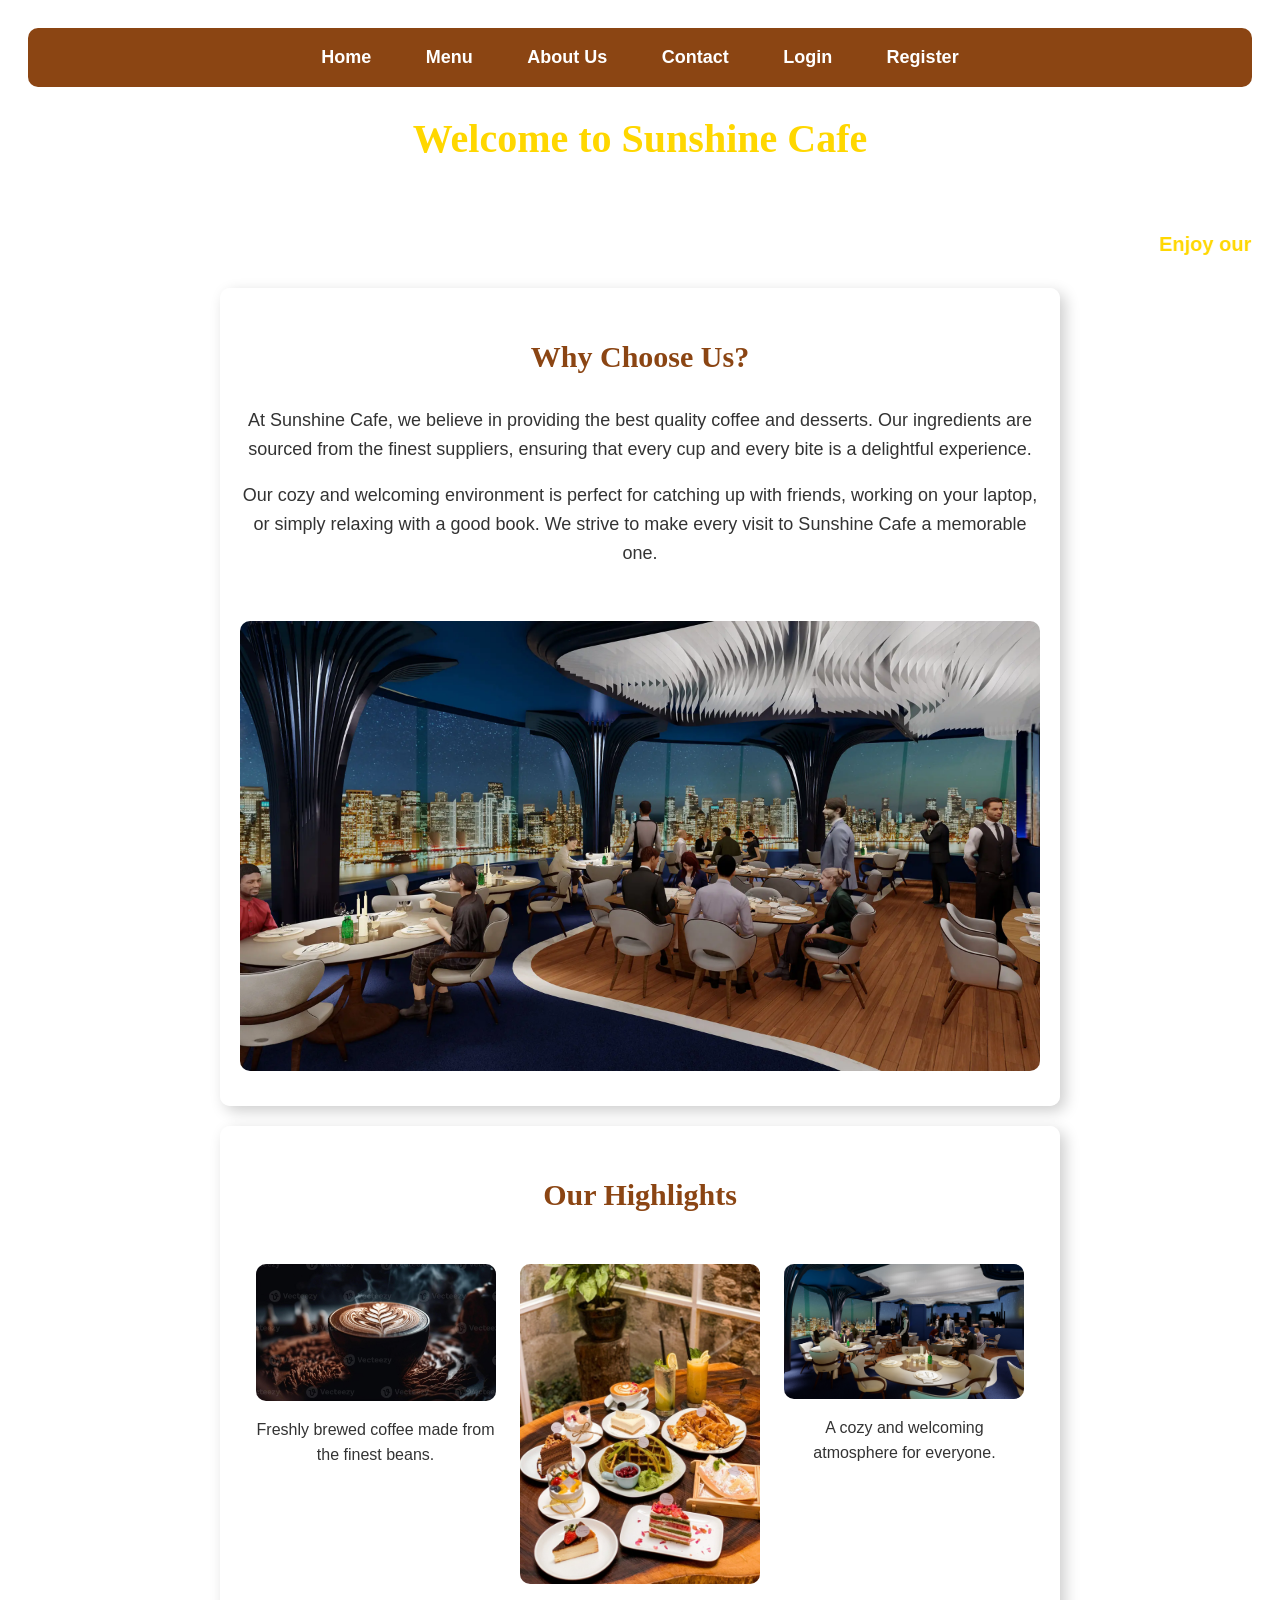
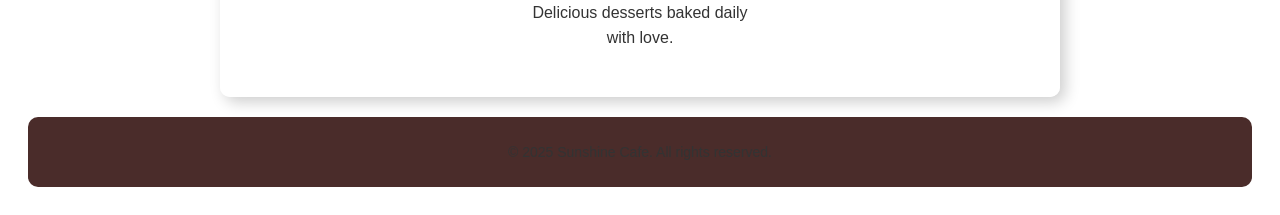
<file: index.htm>
<!DOCTYPE html>
<html lang="en">
<head>
    <meta charset="UTF-8">
    <meta name="viewport" content="width=device-width, initial-scale=1.0">
    <title>Sunshine Cafe - Home</title>
    <link rel="stylesheet" href="styles.css">
</head>
<body>
    <nav>
        <ul>
            <li><a href="index.htm">Home</a></li>
            <li><a href="menu.htm">Menu</a></li>
            <li><a href="about.htm">About Us</a></li>
            <li><a href="contact.htm">Contact</a></li>
            <li><a href="login.htm">Login</a></li>
            <li><a href="register.htm">Register</a></li>
        </ul>
    </nav>

    <header>
        <h1 style="color: #FFD700;">Welcome to Sunshine Cafe</h1>
        <p style="color: #FFFFFF;">Delicious coffee and treats, made with love.</p>
    </header>

    <marquee class="marquee-text" behavior="scroll" direction="left">Enjoy our special offers on coffee and desserts!</marquee>

    <section class="intro">
        <div class="intro-content">
            <h2>Why Choose Us?</h2>
            <p>At Sunshine Cafe, we believe in providing the best quality coffee and desserts. Our ingredients are sourced from the finest suppliers, ensuring that every cup and every bite is a delightful experience.</p>
            <p>Our cozy and welcoming environment is perfect for catching up with friends, working on your laptop, or simply relaxing with a good book. We strive to make every visit to Sunshine Cafe a memorable one.</p>
        </div>
        <img src="CafeInterior.webp" alt="Cafe Interior" class="intro-img">
    </section>

    <section class="highlights">
        <h2>Our Highlights</h2>
        <div class="highlight">
            <img src="highlight1.jpg" alt="Highlight 1">
            <p>Freshly brewed coffee made from the finest beans.</p>
        </div>
        <div class="highlight">
            <img src="highlight2.jpg" alt="Highlight 2">
            <p>Delicious desserts baked daily with love.</p>
        </div>
        <div class="highlight">
            <img src="highlight31.jpg" alt="Highlight 3">
            <p>A cozy and welcoming atmosphere for everyone.</p>
        </div>
    </section>

    <footer>
        <p>&copy; 2025 Sunshine Cafe. All rights reserved.</p>
    </footer>
</body>
</html>
</file>
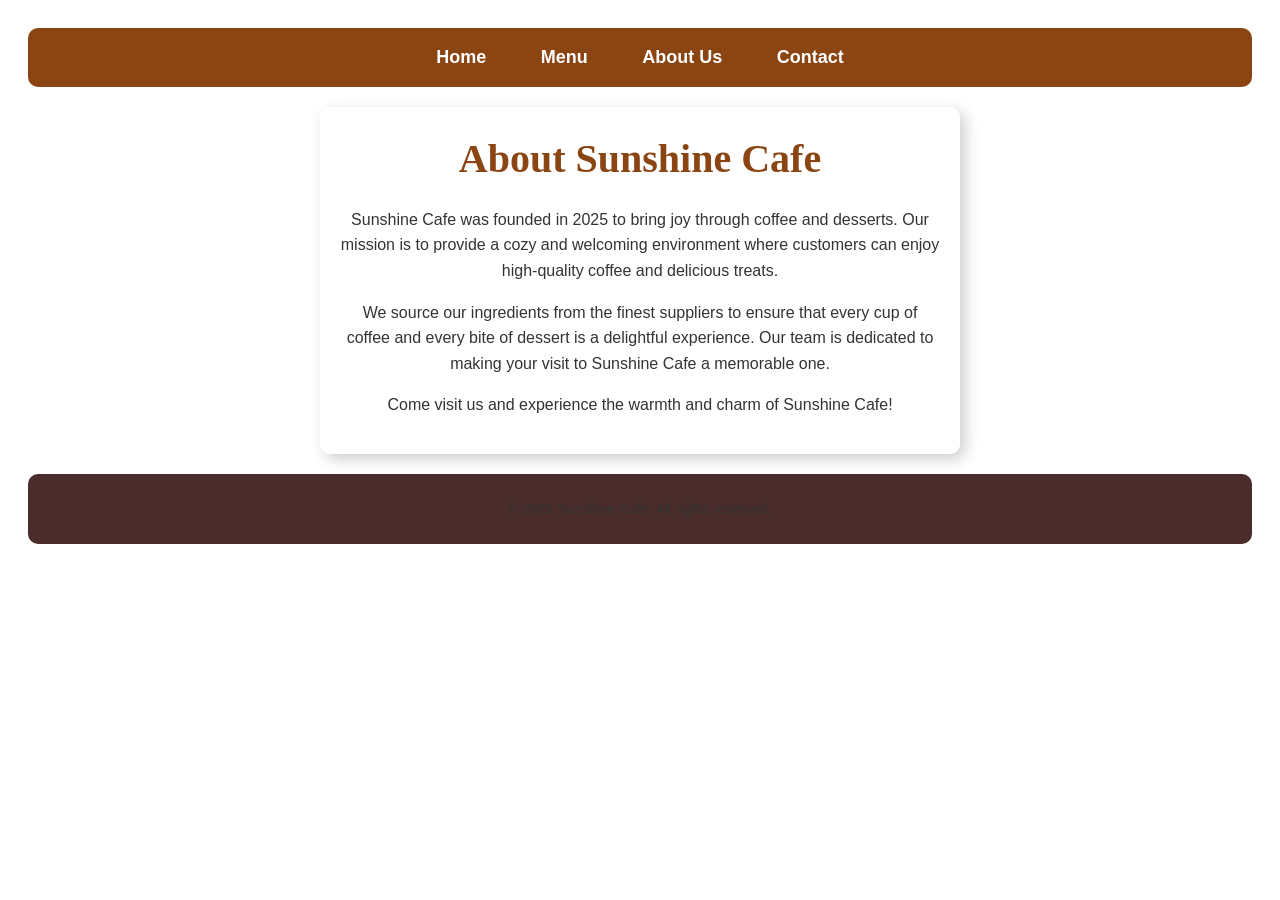
<file: about.htm>
<!DOCTYPE html>
<html lang="en">
<head>
    <meta charset="UTF-8">
    <meta name="viewport" content="width=device-width, initial-scale=1.0">
    <title>Sunshine Cafe - About</title>
    <link rel="stylesheet" href="styles.css">
</head>
<body>
    <nav>
        <ul>
            <li><a href="index.htm">Home</a></li>
            <li><a href="menu.htm">Menu</a></li>
            <li><a href="about.htm">About Us</a></li>
            <li><a href="contact.htm">Contact</a></li>
        </ul>
    </nav>

    <main>
        <h1>About Sunshine Cafe</h1>
        <p>Sunshine Cafe was founded in 2025 to bring joy through coffee and desserts. Our mission is to provide a cozy and welcoming environment where customers can enjoy high-quality coffee and delicious treats.</p>
        <p>We source our ingredients from the finest suppliers to ensure that every cup of coffee and every bite of dessert is a delightful experience. Our team is dedicated to making your visit to Sunshine Cafe a memorable one.</p>
        <p>Come visit us and experience the warmth and charm of Sunshine Cafe!</p>
    </main>

    <footer>
        <p>&copy; 2025 Sunshine Cafe. All rights reserved.</p>
    </footer>
</body>
</html>
</file>
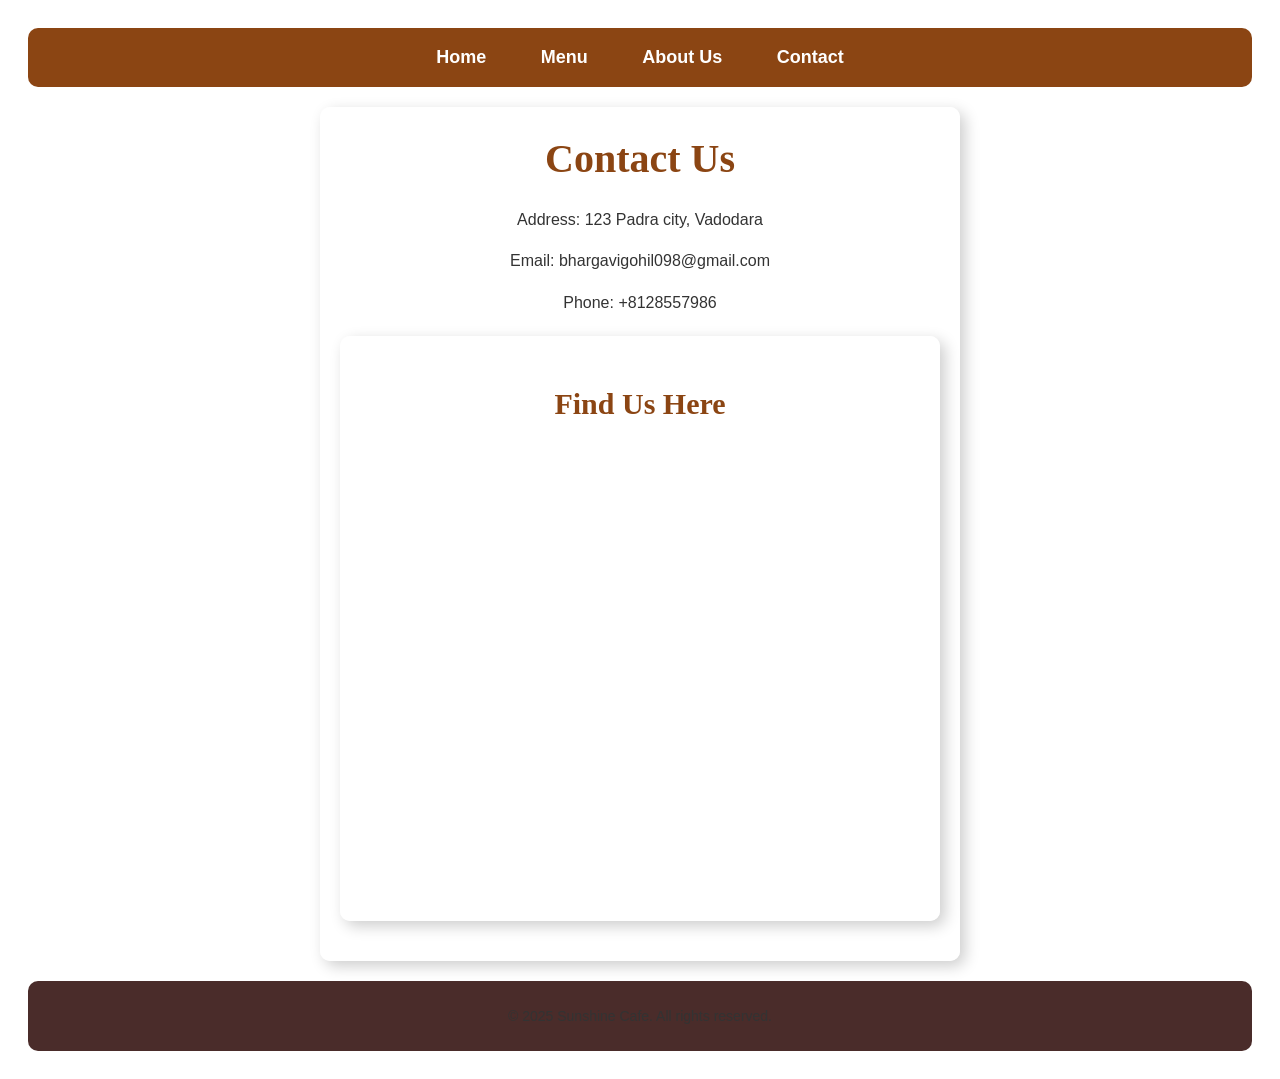
<file: contact.htm>
<!DOCTYPE html>
<html lang="en">
<head>
    <meta charset="UTF-8">
    <meta name="viewport" content="width=device-width, initial-scale=1.0">
    <title>Sunshine Cafe - Contact</title>
    <link rel="stylesheet" href="styles.css">
</head>
<body>
    <nav>
        <ul>
            <li><a href="index.htm">Home</a></li>
            <li><a href="menu.htm">Menu</a></li>
            <li><a href="about.htm">About Us</a></li>
            <li><a href="contact.htm">Contact</a></li>
        </ul>
    </nav>

    <main>
        <h1>Contact Us</h1>
        <p>Address: 123 Padra city, Vadodara</p>
        <p>Email: bhargavigohil098@gmail.com</p>
        <p>Phone: +8128557986</p>
        
        <div class="map-container">
            <h2>Find Us Here</h2>
            <iframe src="https://www.google.com/maps/embed?pb=!1m18!1m12!1m3!1d3153.0195555555555!2d144.9630579153169!3d-37.8141079797517!2m3!1f0!2f0!3f0!3m2!1i1024!2i768!4f13.1!3m3!1m2!1s0x6ad642af0f11fd81%3A0xf577d8c3e1b0b1b1!2sFederation%20Square!5e0!3m2!1sen!2sau!4v1633071234567!5m2!1sen!2sau" width="600" height="450" style="border:0;" allowfullscreen="" loading="lazy"></iframe>
        </div>
    </main>

    <footer>
        <p>&copy; 2025 Sunshine Cafe. All rights reserved.</p>
    </footer>
</body>
</html>
</file>
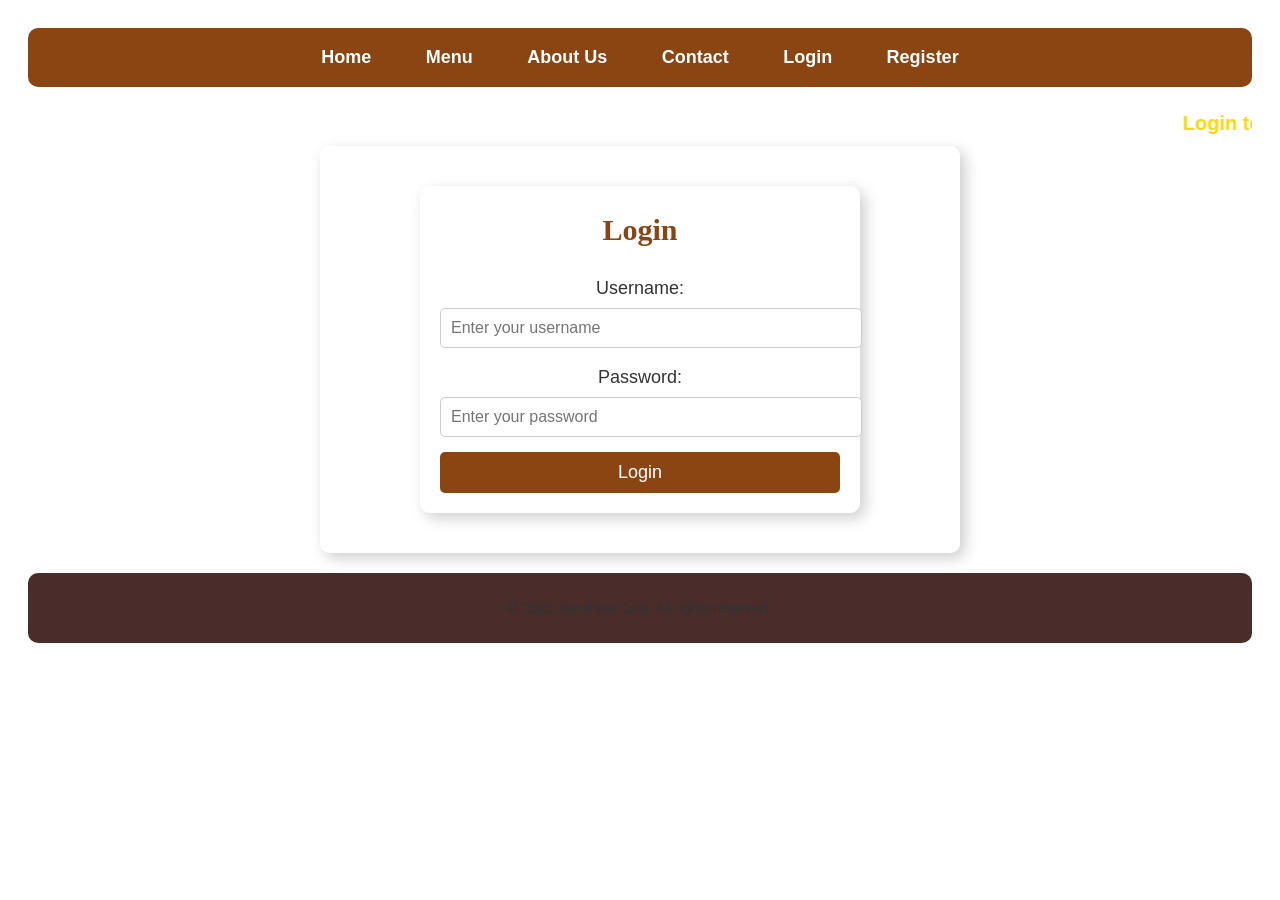
<file: login.htm>
<!DOCTYPE html>
<html lang="en">
<head>
    <meta charset="UTF-8">
    <meta name="viewport" content="width=device-width, initial-scale=1.0">
    <title>Sunshine Cafe - Login</title>
    <link rel="stylesheet" href="styles.css">
</head>
<body>
    <nav>
        <ul>
            <li><a href="index.htm">Home</a></li>
            <li><a href="menu.htm">Menu</a></li>
            <li><a href="about.htm">About Us</a></li>
            <li><a href="contact.htm">Contact</a></li>
            <li><a href="login.htm">Login</a></li>
            <li><a href="register.htm">Register</a></li>
        </ul>
    </nav>

    <marquee class="marquee-text" behavior="scroll" direction="left">Login to access your account and enjoy our services!</marquee>

    <main>
        <div class="login-form">
            <h1>Login</h1>
            <form action="login" method="post">
                <label for="username">Username:</label>
                <input type="text" id="username" name="username" placeholder="Enter your username" required>
                <label for="password">Password:</label>
                <input type="password" id="password" name="password" placeholder="Enter your password" required>
                <button type="submit">Login</button>
            </form>
        </div>
    </main>

    <footer>
        <p>&copy; 2025 Sunshine Cafe. All rights reserved.</p>
    </footer>
</body>
</html>
</file>
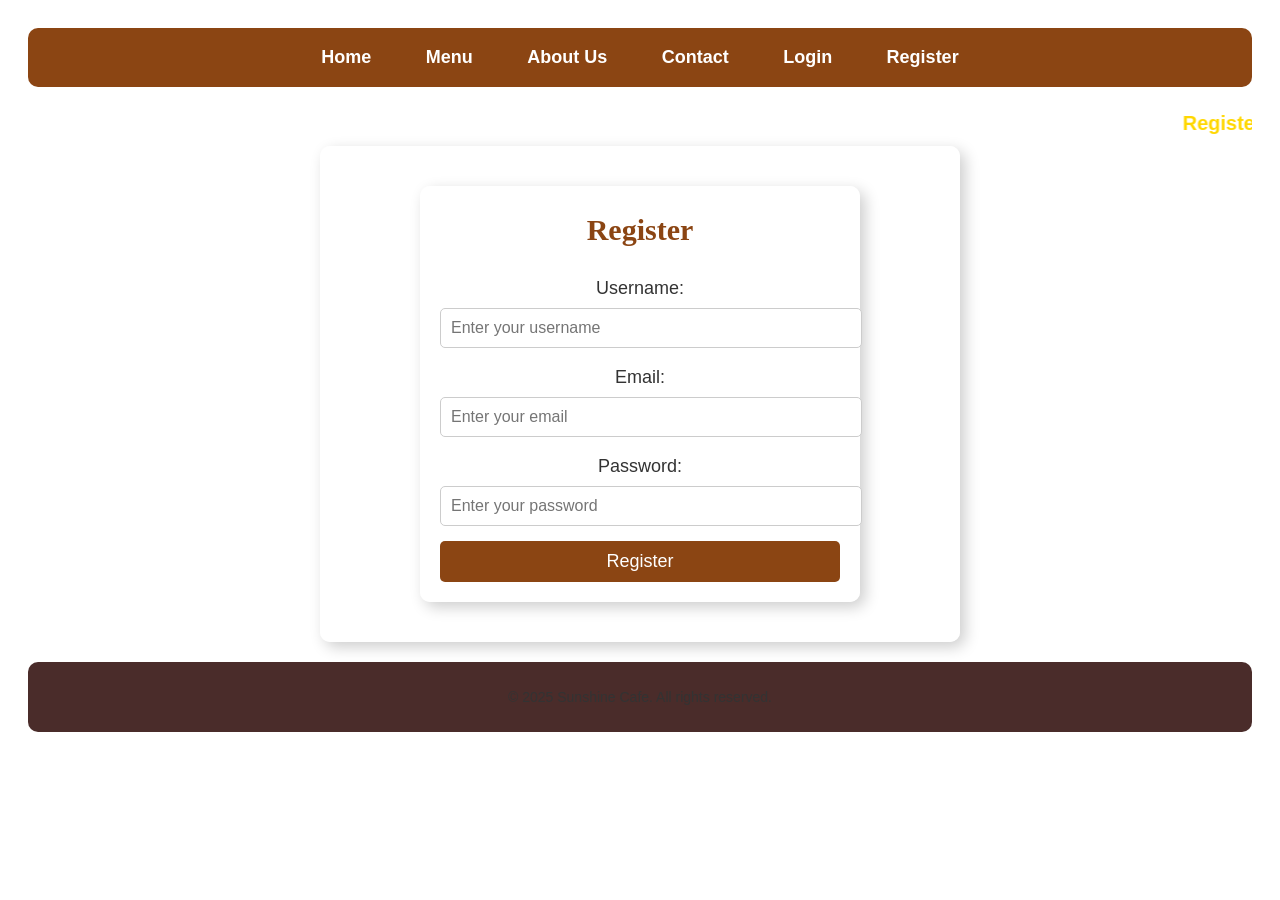
<file: register.htm>
<!DOCTYPE html>
<html lang="en">
<head>
    <meta charset="UTF-8">
    <meta name="viewport" content="width=device-width, initial-scale=1.0">
    <title>Sunshine Cafe - Register</title>
    <link rel="stylesheet" href="styles.css">
</head>
<body>
    <nav>
        <ul>
            <li><a href="index.htm">Home</a></li>
            <li><a href="menu.htm">Menu</a></li>
            <li><a href="about.htm">About Us</a></li>
            <li><a href="contact.htm">Contact</a></li>
            <li><a href="login.htm">Login</a></li>
            <li><a href="register.htm">Register</a></li>
        </ul>
    </nav>

    <marquee class="marquee-text" behavior="scroll" direction="left">Register to join our community and enjoy exclusive benefits!</marquee>

    <main>
        <div class="register-form">
            <h1>Register</h1>
            <form action="register" method="post">
                <label for="username">Username:</label>
                <input type="text" id="username" name="username" placeholder="Enter your username" required>
                <label for="email">Email:</label>
                <input type="email" id="email" name="email" placeholder="Enter your email" required>
                <label for="password">Password:</label>
                <input type="password" id="password" name="password" placeholder="Enter your password" required>
                <button type="submit">Register</button>
            </form>
        </div>
    </main>

    <footer>
        <p>&copy; 2025 Sunshine Cafe. All rights reserved.</p>
    </footer>
</body>
</html>
</file>
<file: styles.css>
/* General Styles */
body {
    background-image: url(https://cdn.freecodecamp.org/curriculum/css-cafe/beans.jpg);
    font-family: 'Arial', sans-serif;
    padding: 20px;
    color: #f5f5f5; /* Light Gray */
    text-align: center;
    line-height: 1.6;
}

/* Navigation Bar */
nav {
    background-color: #8B4513; /* SaddleBrown */
    padding: 15px 0;
    border-radius: 10px;
    margin-bottom: 20px;
}

nav ul {
    list-style: none;
    padding: 0;
    margin: 0;
}

nav ul li {
    display: inline;
    margin: 0 15px;
}

nav ul li a {
    color: white;
    text-decoration: none;
    font-size: 18px;
    font-weight: bold;
    padding: 10px;
    transition: 0.3s ease-in-out;
}

nav ul li a:hover {
    color: #FFD700; /* Gold */
    background-color: #4a2c2a; /* Darker background */
    border-radius: 5px;
}

/* Main Content Styling */
.menu, main {
    width: 80%;
    background-color: rgba(255, 255, 255, 0.9); /* Light background for better readability */
    margin: auto;
    padding: 20px;
    max-width: 600px;
    border-radius: 10px;
    box-shadow: 5px 5px 15px rgba(0, 0, 0, 0.2);
    color: #333333; /* Dark Gray */
}

h1 {
    font-size: 40px;
    margin-top: 0;
    margin-bottom: 15px;
    font-family: Impact, serif;
    color: #8B4513; /* SaddleBrown */
}

h2 {
    font-size: 30px;
    font-family: Impact, serif;
    color: #8B4513; /* SaddleBrown */
}

p {
    text-align: center;
    color: #333333; /* Dark Gray */
}

.established {
    font-style: italic;
    color: #333333; /* Dark Gray */
}

/* Menu Items */
.item {
    display: flex;
    justify-content: space-between;
    font-size: 18px;
    padding: 8px 0;
    color: #333333; /* Dark Gray */
}

.item:hover {
    background-color: rgba(255, 255, 255, 0.7); /* Light background on hover */
    border-radius: 5px;
    transition: background-color 0.3s ease-in-out;
}

.flavor, .dessert {
    text-align: left;
    width: 75%;
}

.price {
    text-align: right;
    width: 25%;
}

/* Menu Images */
.menu-img {
    width: 50px;
    height: 50px;
    border-radius: 5px;
    margin-right: 10px;
    vertical-align: middle;
}

.menu-img:hover {
    transform: scale(1.1); /* Slightly enlarge image on hover */
    transition: transform 0.3s ease-in-out;
}

/* Images */
img {
    display: block;
    margin: 15px auto;
    border-radius: 10px;
    width: 50px;
}

/* Horizontal Line */
hr {
    height: 2px;
    background-color: brown;
    border-color: brown;
}

.bottom-line {
    margin-top: 25px;
}

/* Footer */
footer {
    font-size: 14px;
    margin-top: 20px;
    padding: 10px;
    background-color: #4a2c2a;
    color: white;
    border-radius: 10px;
}

footer a:hover {
    color: #FFD700; /* Gold */
    text-decoration: underline;
}

.address {
    margin-bottom: 5px;
}

a {
    color: white;
    text-decoration: none;
}

a:hover {
    color: #FFD700; /* Gold */
}

/* Marquee Text */
.marquee-text {
    color: #FFD700; /* Gold */
    font-size: 20px;
    font-weight: bold;
}

/* Intro Section */
.intro {
    display: flex;
    flex-direction: column;
    align-items: center;
    background-color: rgba(255, 255, 255, 0.9); /* Light background for better readability */
    padding: 20px;
    border-radius: 10px;
    margin: 20px auto;
    max-width: 800px;
    box-shadow: 5px 5px 15px rgba(0, 0, 0, 0.2);
    color: #333333; /* Dark Gray */
}

.intro-content {
    text-align: center;
    margin-bottom: 20px;
}

.intro h2 {
    font-size: 30px;
    color: #8B4513; /* SaddleBrown */
}

.intro p {
    font-size: 18px;
    color: #333333; /* Dark Gray */
}

.intro-img {
    width: 100%;
    border-radius: 10px;
    margin-top: 15px;
}

/* Map Container */
.map-container {
    background-color: rgba(255, 255, 255, 0.9); /* Light background for better readability */
    padding: 20px;
    border-radius: 10px;
    margin: 20px auto;
    max-width: 600px;
    box-shadow: 5px 5px 15px rgba(0, 0, 0, 0.2);
    color: #333333; /* Dark Gray */
}

.map-container h2 {
    font-size: 30px;
    color: #8B4513; /* SaddleBrown */
    margin-bottom: 15px;
}

/* Highlights Section */
.highlights {
    background-color: rgba(255, 255, 255, 0.9); /* Light background for better readability */
    padding: 20px;
    border-radius: 10px;
    margin: 20px auto;
    max-width: 800px;
    box-shadow: 5px 5px 15px rgba(0, 0, 0, 0.2);
    color: #333333; /* Dark Gray */
    text-align: center;
}

.highlights h2 {
    font-size: 30px;
    color: #8B4513; /* SaddleBrown */
    margin-bottom: 20px;
}

.highlight {
    display: inline-block;
    width: 30%;
    margin: 10px;
    vertical-align: top;
}

.highlight:hover {
    background-color: rgba(255, 255, 255, 0.7); /* Light background on hover */
    border-radius: 10px;
    transition: background-color 0.3s ease-in-out;
}

.highlight img {
    width: 100%;
    border-radius: 10px;
    margin-bottom: 10px;
}

.highlight p {
    font-size: 16px;
    color: #333333; /* Dark Gray */
}

/* Responsive Design */
@media (max-width: 768px) {
    .menu, main {
        width: 95%;
    }

    nav ul li {
        display: block;
        margin: 10px 0;
    }
}

/* Improved spacing for sections */
section {
    margin-bottom: 30px;
}

/* Grid View */
.grid-view ul {
    display: flex;
    flex-wrap: wrap;
    justify-content: space-around;
}

.grid-view ul li {
    width: 45%;
    margin-bottom: 20px;
}

/* Font Colors */
body {
    color: #f5f5f5; /* Light Gray */
}

h1, h2 {
    color: #8B4513; /* SaddleBrown */
}

p, .item, .radio-group label {
    color: #333333; /* Dark Gray */
}

a {
    color: white;
}

a:hover {
    color: #FFD700; /* Gold */
}

.marquee-text {
    color: #FFD700; /* Gold */
}

/* Login Form */
.login-form {
    background-color: rgba(255, 255, 255, 0.9); /* Light background for better readability */
    padding: 20px;
    border-radius: 10px;
    margin: 20px auto;
    max-width: 400px;
    box-shadow: 5px 5px 15px rgba(0, 0, 0, 0.2);
    color: #333333; /* Dark Gray */
}

.login-form h1 {
    font-size: 30px;
    color: #8B4513; /* SaddleBrown */
    margin-bottom: 20px;
}

.login-form label {
    display: block;
    font-size: 18px;
    margin-bottom: 5px;
    color: #333333; /* Dark Gray */
}

.login-form input {
    width: 100%;
    padding: 10px;
    margin-bottom: 15px;
    border: 1px solid #ccc;
    border-radius: 5px;
    font-size: 16px;
}

.login-form button {
    width: 100%;
    padding: 10px;
    background-color: #8B4513; /* SaddleBrown */
    color: white;
    border: none;
    border-radius: 5px;
    font-size: 18px;
    cursor: pointer;
    transition: background-color 0.3s ease-in-out;
}

.login-form button:hover {
    background-color: #FFD700; /* Gold */
}

/* Register Form */
.register-form {
    background-color: rgba(255, 255, 255, 0.9); /* Light background for better readability */
    padding: 20px;
    border-radius: 10px;
    margin: 20px auto;
    max-width: 400px;
    box-shadow: 5px 5px 15px rgba(0, 0, 0, 0.2);
    color: #333333; /* Dark Gray */
}

.register-form h1 {
    font-size: 30px;
    color: #8B4513; /* SaddleBrown */
    margin-bottom: 20px;
}

.register-form label {
    display: block;
    font-size: 18px;
    margin-bottom: 5px;
    color: #333333; /* Dark Gray */
}

.register-form input {
    width: 100%;
    padding: 10px;
    margin-bottom: 15px;
    border: 1px solid #ccc;
    border-radius: 5px;
    font-size: 16px;
}

.register-form button {
    width: 100%;
    padding: 10px;
    background-color: #8B4513; /* SaddleBrown */
    color: white;
    border: none;
    border-radius: 5px;
    font-size: 18px;
    cursor: pointer;
    transition: background-color 0.3s ease-in-out;
}

.register-form button:hover {
    background-color: #FFD700; /* Gold */
}
</file>
